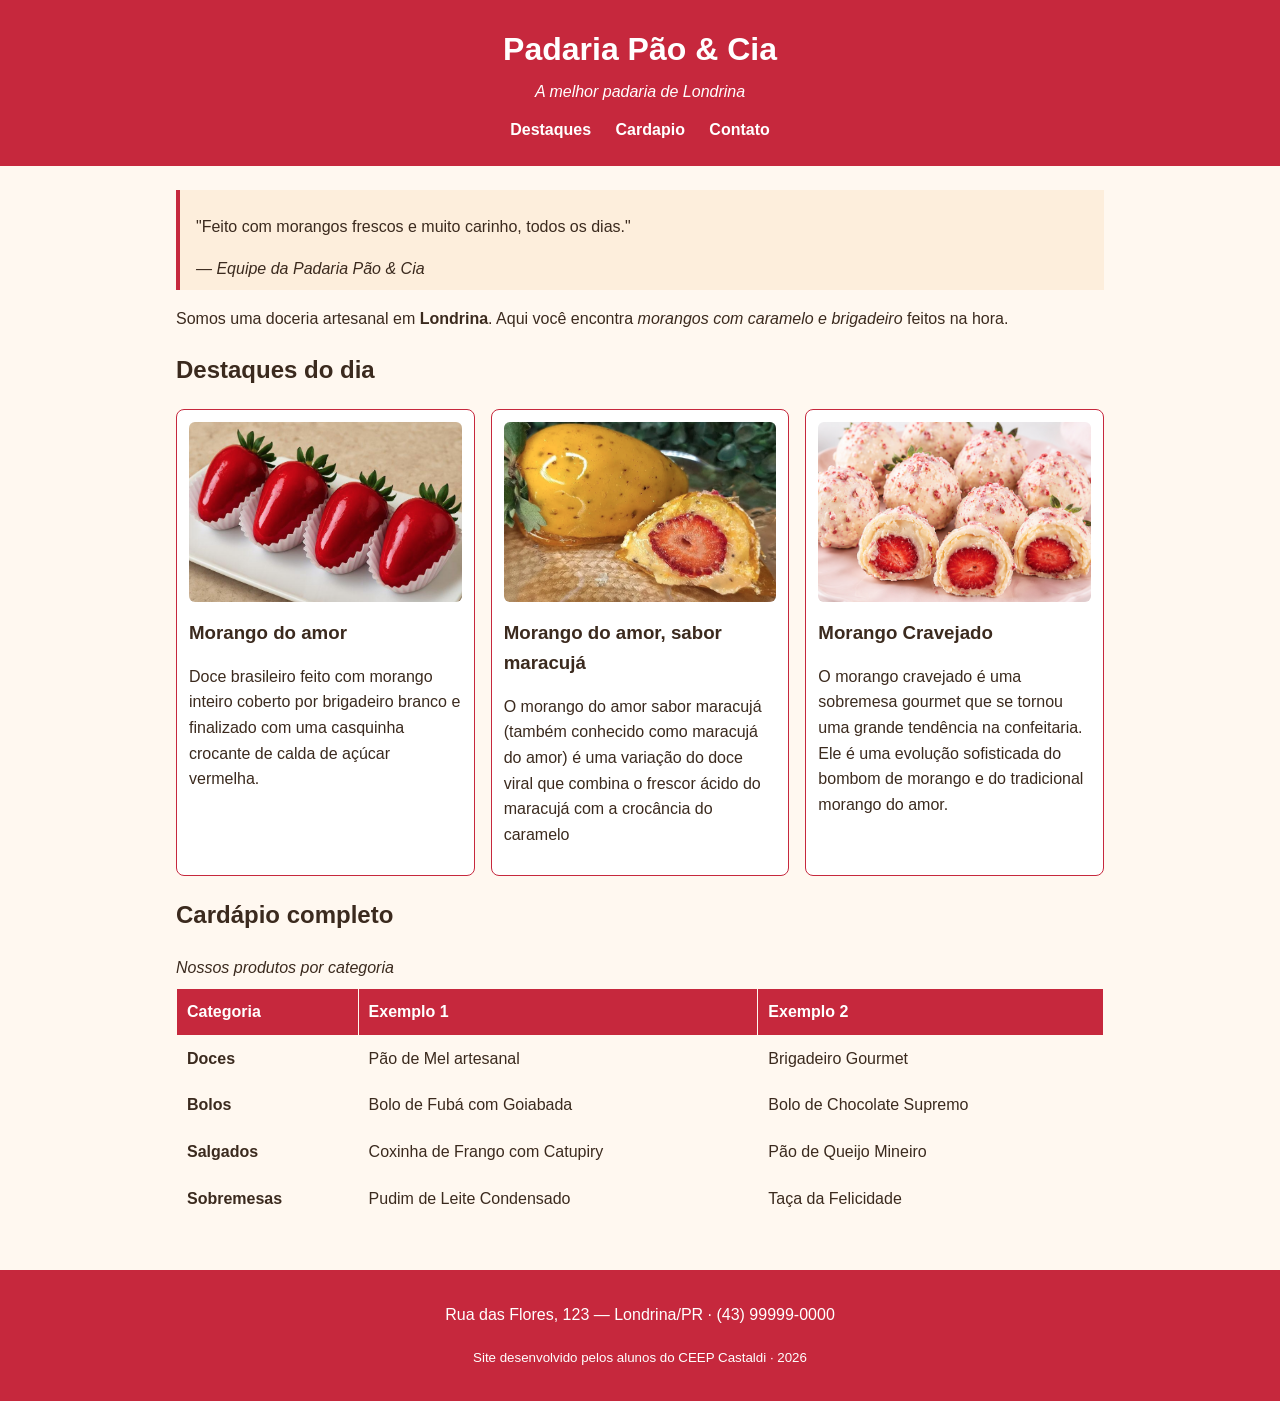
<file: index.html>
<!DOCTYPE html>
<html lang="pt-BR">
<head>
    <meta charset="UTF-8">
    <meta name="viewport" content="width=device-width, initial-scale=1.0">
    <title>Padaria em Londrina</title>
    <link rel="stylesheet" href="style.css">
</head>
<body>

    <!-- CABEÇALHO: identidade + menu de navegação -->
    <header class="cabecalho">
        <h1>Padaria Pão &amp; Cia</h1>
        <p class="subtitulo">A melhor padaria de Londrina</p>
        <nav class="menu">
            <a href="destaques.html">Destaques</a>
            <a href="cardapio.html">Cardapio</a>
            <a href="#contato">Contato</a>
        </nav>
    </header>

    <main>

        <!-- APRESENTAÇÃO: tags de autoria (blockquote, cite, strong, em) -->
        <section class="intro">
            <blockquote>
                <p>"Feito com morangos frescos e muito carinho, todos os dias."</p>
                <cite>— Equipe da Padaria Pão &amp; Cia</cite>
            </blockquote>
            <p>Somos uma doceria artesanal em <strong>Londrina</strong>. Aqui você encontra
               <em>morangos com caramelo e brigadeiro</em> feitos na hora.</p>
        </section>

        <!-- DESTAQUES: cards em Flexbox -->
        <section id="destaques" class="destaques">
            <h2>Destaques do dia</h2>
            <div class="cards">
                <article class="card">
                    <!-- Troque a URL abaixo pelo caminho da sua foto: src="img/pao-de-mel.jpg" -->
                    <img src="do amor.png" alt="Pão de mel artesanal coberto com chocolate">
                    <h3>Morango do amor</h3>
                    <p>Doce brasileiro feito com morango inteiro coberto por brigadeiro branco e finalizado com uma casquinha crocante de calda de açúcar vermelha.</p>
                </article>
                <article class="card">
                    <img src="maracuja.png" alt="Morango do amor, sabor maracujá">
                    <h3>Morango do amor, sabor maracujá</h3>
                    <p>O morango do amor sabor maracujá (também conhecido como maracujá do amor) é uma variação do doce viral que combina o frescor ácido do maracujá com a crocância do caramelo</p>
                </article>
                <article class="card">
                    <img src="cravejado.png" alt="Coxinha de frango com catupiry">
                    <h3>Morango Cravejado</h3>
                    <p>O morango cravejado é uma sobremesa gourmet que se tornou uma grande tendência na confeitaria. Ele é uma evolução sofisticada do bombom de morango e do tradicional morango do amor.</p>
                </article>
            </div>
        </section>

        <!-- CARDÁPIO: a tabela original, agora semântica e estilizada -->
        <section id="cardapio" class="cardapio">
            <h2>Cardápio completo</h2>
            <table class="tabela-cardapio">
                <caption>Nossos produtos por categoria</caption>
                <thead>
                    <tr>
                        <th scope="col">Categoria</th>
                        <th scope="col">Exemplo 1</th>
                        <th scope="col">Exemplo 2</th>
                    </tr>
                </thead>
                <tbody>
                    <tr>
                        <td><strong>Doces</strong></td>
                        <td>Pão de Mel artesanal</td>
                        <td>Brigadeiro Gourmet</td>
                    </tr>
                    <tr>
                        <td><strong>Bolos</strong></td>
                        <td>Bolo de Fubá com Goiabada</td>
                        <td>Bolo de Chocolate Supremo</td>
                    </tr>
                    <tr>
                        <td><strong>Salgados</strong></td>
                        <td>Coxinha de Frango com Catupiry</td>
                        <td>Pão de Queijo Mineiro</td>
                    </tr>
                    <tr>
                        <td><strong>Sobremesas</strong></td>
                        <td>Pudim de Leite Condensado</td>
                        <td>Taça da Felicidade</td>
                    </tr>
                </tbody>
            </table>
        </section>

    </main>

    <!-- RODAPÉ -->
    <footer id="contato" class="rodape">
        <p>Rua das Flores, 123 — Londrina/PR · (43) 99999-0000</p>
        <p><small>Site desenvolvido pelos alunos do CEEP Castaldi · 2026</small></p>
    </footer>

</body>
</html>
</file>
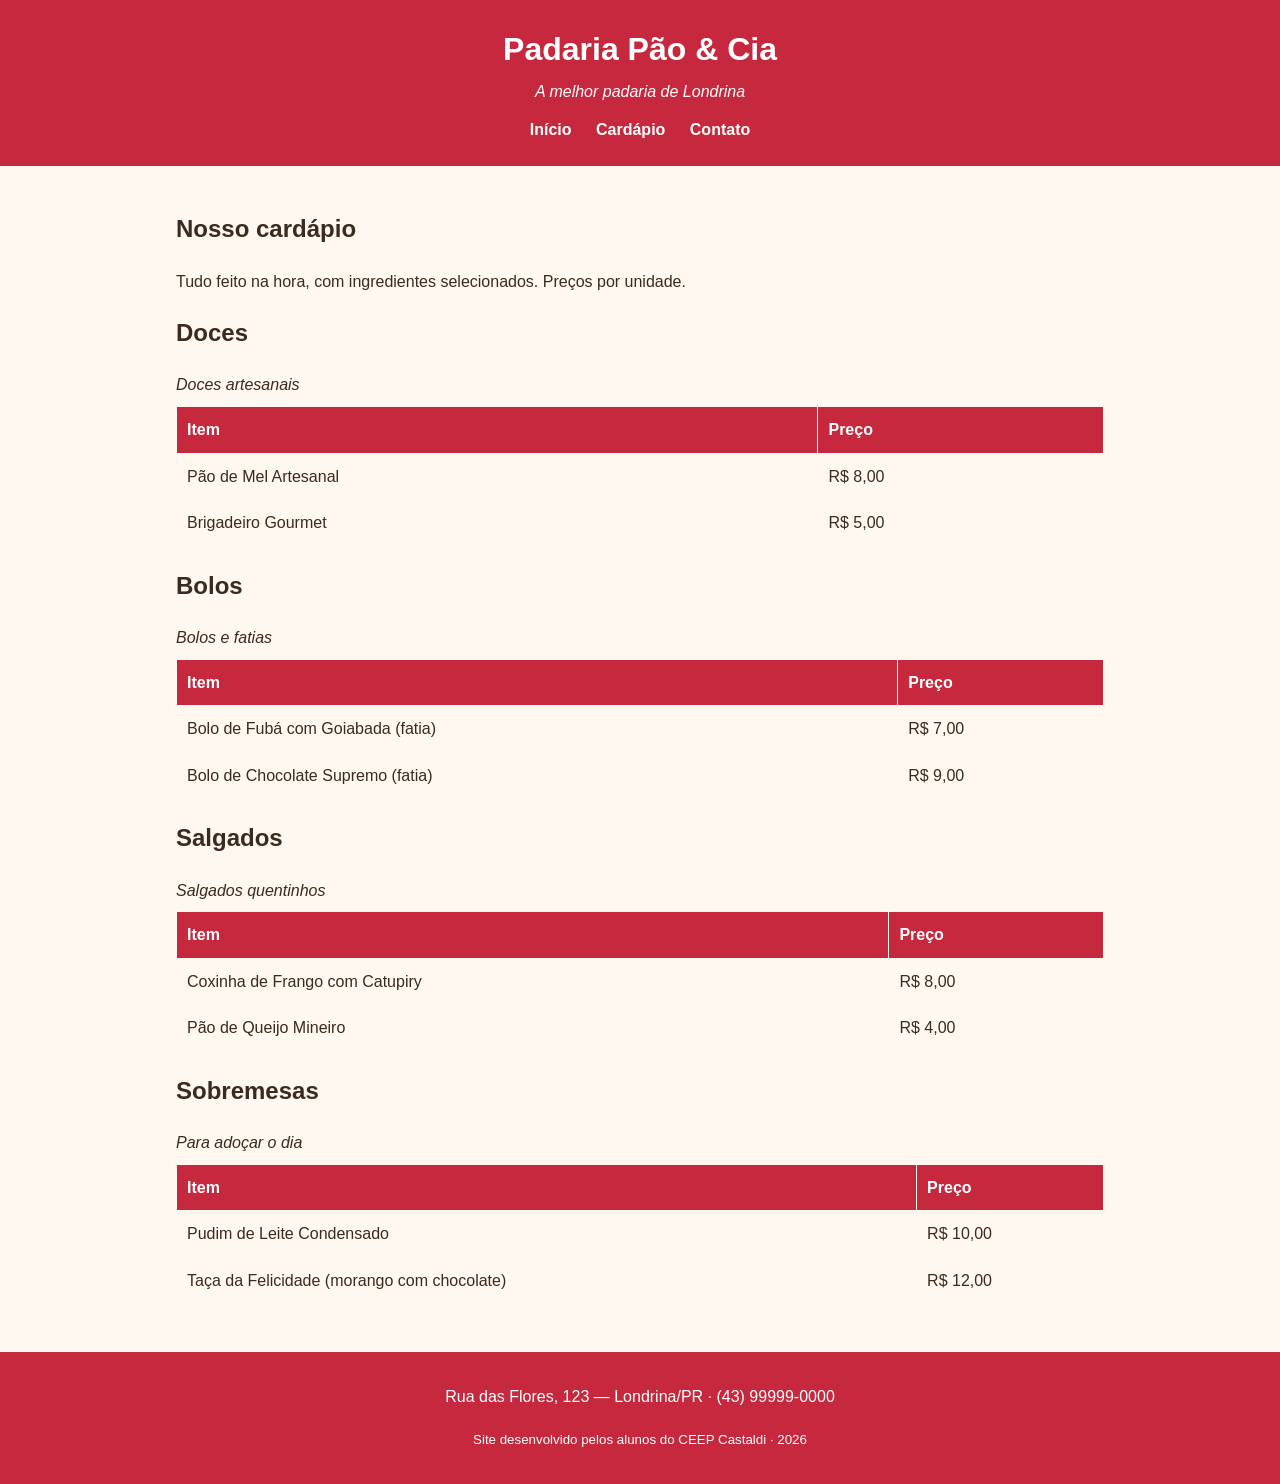
<file: cardapio.html>
<!DOCTYPE html>
<html lang="pt-BR">
<head>
    <meta charset="UTF-8">
    <meta name="viewport" content="width=device-width, initial-scale=1.0">
    <title>Cardápio — Padaria Pão &amp; Cia</title>
    <!-- Mesma folha de estilo do index.html: a página já nasce estilizada -->
    <link rel="stylesheet" href="style.css">
</head>
<body class="pagina-cardapio">

    <!-- CABEÇALHO: igual ao do index, com o menu ligando as páginas -->
    <header class="cabecalho">
        <h1>Padaria Pão &amp; Cia</h1>
        <p class="subtitulo">A melhor padaria de Londrina</p>
        <nav class="menu">
            <a href="index.html">Início</a>
            <a href="cardapio.html">Cardápio</a>
            <a href="index.html#contato">Contato</a>
        </nav>
    </header>

    <main>

        <section class="intro">
            <h2>Nosso cardápio</h2>
            <p>Tudo feito na hora, com ingredientes selecionados. Preços por unidade.</p>
        </section>

        <!-- DOCES -->
        <section class="cardapio">
            <h2>Doces</h2>
            <table class="tabela-cardapio">
                <caption>Doces artesanais</caption>
                <thead>
                    <tr>
                        <th scope="col">Item</th>
                        <th scope="col">Preço</th>
                    </tr>
                </thead>
                <tbody>
                    <tr><td>Pão de Mel Artesanal</td><td>R$ 8,00</td></tr>
                    <tr><td>Brigadeiro Gourmet</td><td>R$ 5,00</td></tr>
                </tbody>
            </table>
        </section>

        <!-- BOLOS -->
        <section class="cardapio">
            <h2>Bolos</h2>
            <table class="tabela-cardapio">
                <caption>Bolos e fatias</caption>
                <thead>
                    <tr>
                        <th scope="col">Item</th>
                        <th scope="col">Preço</th>
                    </tr>
                </thead>
                <tbody>
                    <tr><td>Bolo de Fubá com Goiabada (fatia)</td><td>R$ 7,00</td></tr>
                    <tr><td>Bolo de Chocolate Supremo (fatia)</td><td>R$ 9,00</td></tr>
                </tbody>
            </table>
        </section>

        <!-- SALGADOS -->
        <section class="cardapio">
            <h2>Salgados</h2>
            <table class="tabela-cardapio">
                <caption>Salgados quentinhos</caption>
                <thead>
                    <tr>
                        <th scope="col">Item</th>
                        <th scope="col">Preço</th>
                    </tr>
                </thead>
                <tbody>
                    <tr><td>Coxinha de Frango com Catupiry</td><td>R$ 8,00</td></tr>
                    <tr><td>Pão de Queijo Mineiro</td><td>R$ 4,00</td></tr>
                </tbody>
            </table>
        </section>

        <!-- SOBREMESAS -->
        <section class="cardapio">
            <h2>Sobremesas</h2>
            <table class="tabela-cardapio">
                <caption>Para adoçar o dia</caption>
                <thead>
                    <tr>
                        <th scope="col">Item</th>
                        <th scope="col">Preço</th>
                    </tr>
                </thead>
                <tbody>
                    <tr><td>Pudim de Leite Condensado</td><td>R$ 10,00</td></tr>
                    <tr><td>Taça da Felicidade (morango com chocolate)</td><td>R$ 12,00</td></tr>
                </tbody>
            </table>
        </section>

    </main>

    <footer class="rodape">
        <p>Rua das Flores, 123 — Londrina/PR · (43) 99999-0000</p>
        <p><small>Site desenvolvido pelos alunos do CEEP Castaldi · 2026</small></p>
    </footer>

</body>
</html>
</file>
<file: style.css>
/* =========================================================
   PADARIA PÃO & CIA — CSS do Encontro 1
   Paleta com contraste aprovado no padrão WCAG AA
   ========================================================= */

/* box-sizing: a largura já inclui padding e borda (Box Model) */
* {
    box-sizing: border-box;
}

body {
    font-family: Arial, Helvetica, sans-serif;
    line-height: 1.6;
    margin: 0;
    color: #3B2A1E;             /* marrom escuro (texto) */
    background-color: #FFF8F0;  /* creme (fundo) */
}

/* ===== Cabeçalho ===== */
.cabecalho {
    background-color: #c6283D;  /* âmbar escuro — texto branco tem contraste AA */
    color: #FFFFFF;
    text-align: center;
    padding: 24px 16px;
}

.cabecalho h1 {
    margin: 0;
}

.subtitulo {
    margin: 4px 0 12px;
    font-style: italic;
}

.menu a {
    color: #FFFFFF;
    text-decoration: none;
    margin: 0 10px;
    font-weight: bold;
}

.menu a:hover {
    text-decoration: underline;
}

/* ===== Área central ===== */
main {
    max-width: 960px;
    margin: 0 auto;    /* centraliza a página */
    padding: 24px 16px;
}

blockquote {
    border-left: 4px solid #c6283D;
    margin: 0 0 16px;
    padding: 8px 16px;
    background-color: #FDEEDC;
}

/* ===== Cards de destaque (Flexbox) ===== */
.cards {
    display: flex;         /* coloca os cards lado a lado */
    flex-wrap: wrap;       /* quebra a linha em telas menores */
    gap: 16px;             /* espaço entre os cards */
}

.card {
    flex: 1 1 250px;       /* cresce, encolhe, largura base 250px */
    border: 1px solid #c6283D;
    border-radius: 8px;
    padding: 12px;
    background-color: #FFFFFF;
}

.card img {
    width: 100%;
    height: 180px;
    object-fit: cover;     /* recorta a imagem sem deformar */
    border-radius: 6px;
}

.card h3 {
    margin: 8px 0 4px;
}

/* ===== Tabela do cardápio ===== */
.tabela-cardapio {
    width: 100%;
    border-collapse: collapse;   /* junta as bordas das células */
    margin-top: 8px;
}

.tabela-cardapio caption {
    text-align: left;
    font-style: italic;
    margin-bottom: 8px;
}

.tabela-cardapio th,
.tabela-cardapio td {
    border: 1px solid #FFF8F0;
    padding: 10px;
    text-align: left;
}

.tabela-cardapio thead {
    background-color: #c6283D;
    color: #FFFFFF;
}

/* ===== Rodapé ===== */
.rodape {
    background-color: #c6283D;
    color: #FFFFFF;
    text-align: center;
    padding: 16px;
    margin-top: 24px;
}
</file>
